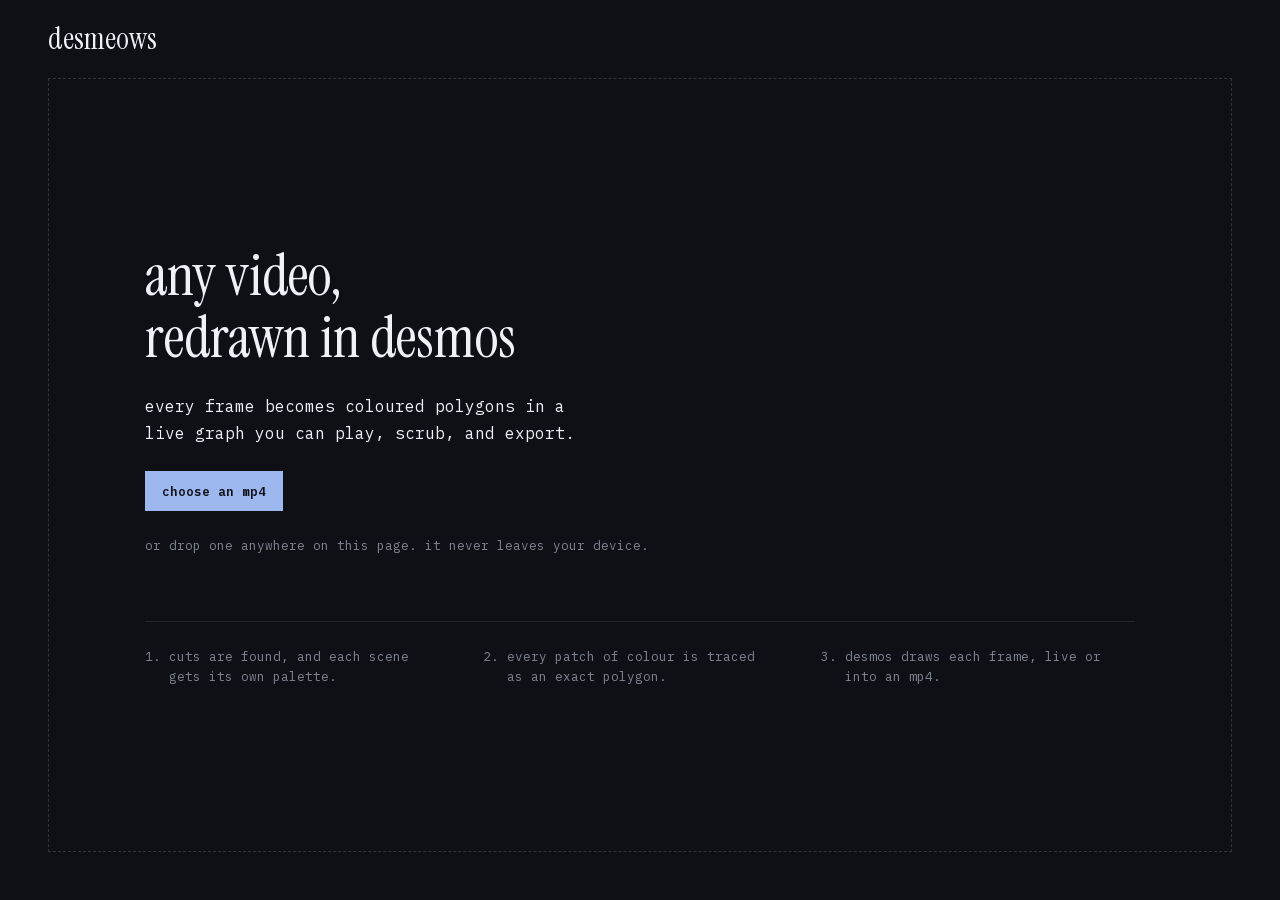
<file: web/index.html>
<!doctype html>
<html lang="en">
<head>
<meta charset="utf-8">
<meta name="viewport" content="width=device-width, initial-scale=1, viewport-fit=cover">
<title>desmeows</title>
<meta name="description" content="Redraw any video as coloured polygons in a live Desmos graph, then export it as an mp4. Runs in your browser.">
<meta name="theme-color" content="#0e1016">
<link rel="icon" href="favicon.svg" type="image/svg+xml">
<link rel="icon" href="favicon-32.png" type="image/png" sizes="32x32">
<link rel="apple-touch-icon" href="apple-touch-icon.png">
<link rel="stylesheet" href="app.css">
<!-- app.css @imports these two; fetched now, they don't wait for it -->
<link rel="preload" href="tokens.css" as="style">
<link rel="preload" href="base.css" as="style">
<!-- the first screen's faces; the symbols are for the progress rails, needed later -->
<link rel="preload" href="fonts/instrument-serif-400.woff2" as="font" type="font/woff2" crossorigin>
<link rel="preload" href="fonts/ibm-plex-mono-400.woff2" as="font" type="font/woff2" crossorigin>
<link rel="preload" href="fonts/ibm-plex-mono-600.woff2" as="font" type="font/woff2" crossorigin>
<link rel="preload" href="fonts/jetbrains-mono-symbols.woff2" as="font" type="font/woff2" crossorigin fetchpriority="low">
<script type="module" src="app.js"></script>
<!-- app.js's own imports, and mediabunny, which it awaits only once a file is chosen -->
<link rel="modulepreload" href="render.js">
<link rel="modulepreload" href="palette.js">
<link rel="modulepreload" href="vendor/mediabunny-1.65.2/mediabunny.min.mjs">
<!-- the tracing workers' module, fetched now so a trace's workers find it in the HTTP cache
     (in production they revalidate it, as Vercel's Age header leaves it stale; sw.js serves it
     once installed) -->
<link rel="modulepreload" href="frame-worker.js" fetchpriority="low">
<link rel="modulepreload" href="stabilise.js" fetchpriority="low">
<link rel="modulepreload" href="tracer.js" fetchpriority="low">
<!-- Desmos (about 1 MB, behind a redirect to the current v1.11.x) is the longest download and a
     trace waits for it, so it starts now, at low priority; app.js runs it once the page is up.
     The URL must be app.js's DESMOS_API exactly, or it is fetched twice. -->
<link rel="preload" href="https://www.desmos.com/api/v1.11/calculator.js?apiKey=dcb31709b452b1cf9dc26972add0fda6" as="script" fetchpriority="low">
</head>
<body data-state="empty">

<header class="bar">
  <a class="wordmark" href="./">desmeows</a>
  <div class="bar-file">
    <span class="file-name" id="file-name"></span>
    <button class="btn btn--quiet" id="new-video" type="button" hidden>new video</button>
  </div>
</header>

<main class="work" id="work">

  <section class="stage" aria-label="Video">
    <label class="drop" id="drop" for="file">
      <h1>any video, redrawn in desmos</h1>
      <p class="lead">every frame becomes coloured polygons in a live graph you can play, scrub, and export.</p>
      <span class="btn btn--primary drop-action">choose an mp4</span>
      <span class="drop-note"><span class="drop-pointer">or drop one anywhere on this page. </span>it never leaves your device.</span>
      <input class="visually-hidden" type="file" id="file" accept="video/mp4,video/quicktime,video/webm,.mp4,.mov,.webm,.m4v">
      <ol class="steps">
        <li>cuts are found, and each scene gets its own palette.</li>
        <li>every patch of colour is traced as an exact polygon.</li>
        <li>desmos draws each frame, live or into an mp4.</li>
      </ol>
    </label>

    <div class="screen" id="screen" hidden>
      <div class="frame" id="frame">
        <p class="frame-label frame-label--left" id="frame-label">source</p>
        <p class="frame-label frame-label--right num" id="frame-note" role="status"></p>
        <div class="calc" id="calc" role="group" aria-label="Desmos graph of the current frame"></div>
        <canvas class="reel" id="reel" aria-hidden="true"></canvas>
        <canvas class="source" id="source" role="img" aria-label="Source video frame"></canvas>
        <div class="credit-box" aria-hidden="true"><span class="credit-mark">desmeows</span></div>
      </div>
      <div class="transport" id="transport">
        <button class="icon-btn" id="play" type="button" aria-label="Play" disabled>
          <svg class="i-play" viewBox="0 0 16 16" aria-hidden="true"><path d="M4 2.5v11l9-5.5z"/></svg>
          <svg class="i-pause" viewBox="0 0 16 16" aria-hidden="true"><path d="M4 2.5h3v11H4zM9 2.5h3v11H9z"/></svg>
        </button>
        <input class="scrub" id="scrub" type="range" min="0" max="0" value="0" step="1" aria-label="Frame" disabled>
        <span class="time num" id="time">0:00.0 / 0:00.0</span>
        <button class="btn btn--quiet compare" id="compare" type="button" aria-pressed="false" disabled>hold to compare</button>
      </div>
    </div>
  </section>

  <aside class="sheet" id="sheet" aria-label="Settings" hidden>

    <section class="block" id="settings">
      <h2 class="head">trace</h2>

      <fieldset class="row">
        <legend>style</legend>
        <div class="seg" role="radiogroup">
          <label><input type="radio" name="style" value="paint" checked><span>paint</span></label>
          <label><input type="radio" name="style" value="lines"><span>lines</span></label>
        </div>
      </fieldset>

      <fieldset class="row">
        <legend>fidelity</legend>
        <div class="seg" role="radiogroup">
          <label><input type="radio" name="fidelity" value="draft"><span>draft</span></label>
          <label><input type="radio" name="fidelity" value="fine" checked><span>fine</span></label>
          <label><input type="radio" name="fidelity" value="max"><span>max</span></label>
          <label><input type="radio" name="fidelity" value="limit"><span>limit</span></label>
        </div>
        <p class="row-note" id="fidelity-note"></p>
      </fieldset>

      <fieldset class="row">
        <legend>frame rate</legend>
        <div class="seg" role="radiogroup" id="fps-seg">
          <label><input type="radio" name="fps" value="source" checked><span id="fps-source">source</span></label>
          <label><input type="radio" name="fps" value="24"><span>24</span></label>
          <label><input type="radio" name="fps" value="12"><span>12</span></label>
        </div>
      </fieldset>

      <div class="row" id="ink-row">
        <label class="switch" for="ink">
          <input type="checkbox" id="ink" role="switch" checked>
          <span class="switch-track" aria-hidden="true"></span>
          <span>ink lines over the paint</span>
        </label>
      </div>

      <div class="actions">
        <button class="btn btn--primary" id="trace" type="button">trace video</button>
        <button class="btn" id="stop" type="button" hidden>stop</button>
      </div>

      <div class="progress" id="progress" hidden>
        <p class="progress-line"><span id="progress-label" role="status">reading frames</span><span class="num" id="progress-figure">0</span></p>
        <p class="rail" aria-hidden="true"><span class="rail-done" id="meter"></span></p>
      </div>

      <p class="error" id="error" role="alert" hidden></p>
    </section>

    <section class="block" id="result" hidden>
      <h2 class="head">result</h2>
      <dl class="figures">
        <div><dt>frames</dt><dd class="num" id="r-frames"></dd></div>
        <div><dt>scenes</dt><dd class="num" id="r-scenes"></dd></div>
        <div><dt>shapes a frame</dt><dd class="num" id="r-shapes"></dd></div>
        <div><dt>vertices a frame</dt><dd class="num" id="r-verts"></dd></div>
      </dl>
      <p class="row-note" id="live-note"></p>
    </section>

    <section class="block" id="export" hidden>
      <h2 class="head">export</h2>
      <fieldset class="row">
        <legend>size</legend>
        <div class="seg" role="radiogroup" id="size-seg"></div>
      </fieldset>
      <fieldset class="row">
        <legend>drawn by</legend>
        <div class="seg" role="radiogroup">
          <label><input type="radio" name="renderer" value="direct" checked><span>direct</span></label>
          <label><input type="radio" name="renderer" value="desmos"><span>desmos</span></label>
        </div>
        <p class="row-note" id="renderer-note"></p>
      </fieldset>
      <div class="actions">
        <button class="btn btn--primary" id="export-mp4" type="button">export mp4</button>
        <button class="btn" id="save-page" type="button">save as page</button>
      </div>
      <div class="progress" id="export-progress" hidden>
        <p class="progress-line"><span id="export-label" role="status"></span><span class="num" id="export-figure">0</span></p>
        <p class="rail" aria-hidden="true"><span class="rail-done" id="export-meter"></span></p>
        <button class="btn btn--quiet" id="export-cancel" type="button">cancel export</button>
      </div>
      <p class="download" id="download" hidden></p>
    </section>

  </aside>
</main>

<div class="offscreen" aria-hidden="true"><div id="export-calc"></div></div>

<noscript><p class="noscript">desmeows traces video in your browser and needs javascript turned on.</p></noscript>
<script>
// Later visits, and this one's traces once it is installed, load from a stored copy of the app
// (sw.js). It is registered once this visit has fetched Desmos, so installing it copies files
// out of the browser cache rather than downloading them again alongside the page.
if ('serviceWorker' in navigator) {
  new PerformanceObserver((list, observer) => {
    if (!list.getEntries().some((e) => e.name.startsWith('https://www.desmos.com/api/'))) return;
    observer.disconnect();
    navigator.serviceWorker.register('sw.js', { updateViaCache: 'none' }).catch(() => {});
  }).observe({ type: 'resource', buffered: true });
}
</script>
</body>
</html>
</file>
<file: web/app.css>
/* Hallmark · checked: 2026-11-27 · genre: atmospheric · scope: app
 * floor: 0 FAIL · fixed: 5 (26a the Desmos graph took focus with no ring, made inert; 33 roles on the labelled stage canvas and graph; F4 one filled action once traced; F14 setting notes hold their height; F15 figures in the body face) · structural: 0 printed
 * also: hover styles only where hover exists; the pane hugs the picture; error beside its action; steps capped by column
 * finish-review: subagent · 5 findings · 5 resolved · gap: none
 * built: Hallmark · shape: app screen · theme: sarthak's site (by request: ../site/static/index.css, its palette, faces, heads and rails) · nav: a top bar, the name and the open file · signature: the live Desmos stage in a framed pane, held against the source frame · states: empty, reading, tracing, ready, exporting, error · axes: dark/high-contrast-serif/cool · posture: restrained · contrast: pass · redesign: polish · v2.0.0 */
/* Hallmark · answered F21 · the working screen opens at its h2 heads because the page's h1 lives on the empty screen it replaces */
@import url("./tokens.css");
@import url("./base.css");

:root {
  --bar-h: 64px;
  --sheet-w: 380px;
  --control-h: 40px;
  --label: 12.5px;
}

/* ---------- shell ---------- */

body { min-height: 100dvh; display: flex; flex-direction: column; font-size: 15px; line-height: 1.7; color: var(--color-ink-2); }
/* desktop: the tool is exactly one window tall; only the settings sheet scrolls */
@media (min-width: 60.01rem) { body { height: 100dvh; } }

.bar {
  display: flex; align-items: baseline; justify-content: space-between; gap: var(--space-lg);
  padding: var(--space-lg) var(--gutter) var(--space-md);
}
.wordmark {
  font-family: var(--font-display); font-size: var(--text-2xl); line-height: 1;
  color: var(--color-ink); text-decoration: none; white-space: nowrap;
}
@media (hover: hover) { .wordmark:hover { color: var(--color-ink); } }
.bar-file { display: flex; align-items: baseline; gap: var(--space-md); min-width: 0; }
.file-name { color: var(--color-muted); font-size: var(--label); white-space: nowrap; overflow: hidden; text-overflow: ellipsis; min-width: 0; }

.work { flex: 1; min-height: 0; display: grid; grid-template-columns: minmax(0, 1fr); grid-template-rows: minmax(0, 1fr); }
body:not([data-state="empty"]) .work { grid-template-columns: minmax(0, 1fr) var(--sheet-w); }

a { color: var(--color-ink-2); text-decoration-color: var(--color-faint); transition: color var(--dur-micro) var(--ease-out), text-decoration-color var(--dur-micro) var(--ease-out); }
@media (hover: hover) { a:hover { color: var(--color-ink); text-decoration-color: var(--color-ink-2); } }
a:active { color: var(--color-accent-2); }
::selection { background: var(--color-accent-soft); color: var(--color-paper); }

/* ---------- empty state ---------- */

.stage { display: flex; flex-direction: column; min-width: 0; min-height: 0; }

.drop {
  flex: 1; position: relative;
  display: flex; flex-direction: column; justify-content: center; align-items: flex-start; gap: var(--space-lg);
  margin: var(--space-xs) var(--gutter) var(--gutter); padding: var(--space-2xl) var(--space-3xl);
  border: var(--rule-hair) dashed var(--color-rule); cursor: pointer;
  transition: border-color var(--dur-micro) var(--ease-out), background-color var(--dur-micro) var(--ease-out);
}
@media (hover: hover) { body[data-state="empty"] .drop:hover { border-color: var(--color-accent-2); } }
body.dragging .drop { border-color: var(--color-accent-2); background: var(--color-hover); }
body:not([data-state="empty"]) .drop { display: none; }
.drop:focus-within { outline: 2px solid var(--color-focus); outline-offset: 3px; }

.drop h1 { max-width: 16ch; font-size: clamp(2.4rem, 5vw, 3.6rem); line-height: 1.08; color: var(--color-ink); }
.drop .lead { color: var(--color-ink); max-width: 46ch; font-size: var(--text-md); line-height: 1.7; }
.drop-note { color: var(--color-muted); font-size: var(--label); }

.steps {
  list-style: none; counter-reset: step; margin: var(--space-xl) 0 0; padding: var(--space-lg) 0 0;
  border-top: var(--rule-hair) solid var(--color-rule-soft); align-self: stretch;
  /* the columns keep their width on a wide screen; the rule above them runs the full box */
  display: grid; grid-template-columns: repeat(3, minmax(0, 21rem)); gap: var(--space-lg);
  color: var(--color-muted); font-size: var(--label); line-height: 1.6;
}
.steps li { counter-increment: step; display: grid; grid-template-columns: 3ch minmax(0, 1fr); max-width: 36ch; }
.steps li::before { content: counter(step) "."; }

/* ---------- stage: a framed pane, labels cut into its top edge ---------- */

.screen { flex: 1; min-height: 0; display: flex; flex-direction: column; gap: var(--space-md); padding: var(--space-md) var(--space-lg) var(--space-lg) var(--gutter); }

.frame {
  position: relative; flex: none;
  /* one column the width of the frame, whatever is in it (the picture must not size it, or the
     column grows round a picture wider than the frame), and one row the picture's height: the
     pane hugs the picture, and the height it has spare falls below the transport */
  display: grid; grid-template: auto / minmax(0, 1fr); place-items: center; padding: var(--space-md);
  border: var(--rule-hair) solid var(--color-rule);
}
.frame-label {
  position: absolute; top: 0; z-index: var(--z-raised); transform: translateY(-50%);
  margin: 0; padding: 0 1ch; background: var(--color-paper);
  font-size: var(--label); line-height: 1.5; white-space: nowrap;
}
.frame-label--left { left: 1.5ch; color: var(--color-ink-2); }
.frame-label--right { right: 1.5ch; color: var(--color-muted); }
body.comparing .frame-label--left { color: var(--color-warm); }

.calc, .source, .reel {
  grid-area: 1 / 1;
  /* --frame-h: the tallest the picture can be (app.js) */
  width: min(100%, calc(var(--frame-h, 100%) * var(--aspect, 1.7778)));
  aspect-ratio: var(--aspect, 1.7778);
}
/* Layers, bottom to top: the graph, the reel, the source (held to compare), the credit. The
   graph is isolated so Desmos's own positioned layers stay under the reel. */
.calc { isolation: isolate; }
.source { opacity: 0; z-index: var(--z-base); pointer-events: none; }
/* playback frames, drawn ahead by workers (reel.js), over the graph while things move */
.reel { z-index: var(--z-base); visibility: hidden; pointer-events: none; }
body.reeling .reel { visibility: visible; }

/* where the export's credit will sit, at the same size relative to the picture */
.credit-box {
  position: relative; grid-area: 1 / 1; z-index: var(--z-base); pointer-events: none;
  width: min(100%, calc(var(--frame-h, 100%) * var(--aspect, 1.7778)));
  aspect-ratio: var(--aspect, 1.7778);
  container-type: size; display: none;
}
body:is([data-state="ready"], [data-state="exporting"]):not(.comparing) .credit-box { display: block; }
.credit-mark {
  position: absolute; right: 3cqh; bottom: 3cqh;
  font: 400 3.4cqh/1 var(--font-display); color: var(--color-ink); opacity: 0.8;
  text-shadow: 0 0 0.25em var(--color-shade); white-space: nowrap;
}
body.comparing .source { opacity: 1; }

.transport { display: flex; align-items: center; gap: var(--space-md); min-height: var(--control-h); }
.scrub { flex: 1; min-width: 0; height: var(--control-h); accent-color: var(--color-accent-2); background: transparent; cursor: pointer; }
.scrub:disabled { cursor: not-allowed; opacity: 0.4; }
.time { color: var(--color-muted); font-size: var(--label); white-space: nowrap; }

.icon-btn {
  display: inline-grid; place-items: center; flex: none;
  width: var(--control-h); height: var(--control-h); padding: 0;
  border: var(--rule-hair) solid var(--color-rule); border-radius: 0;
  background: transparent; color: var(--color-ink); cursor: pointer;
  transition: border-color var(--dur-micro) var(--ease-out), background-color var(--dur-micro) var(--ease-out), color var(--dur-micro) var(--ease-out);
}
.icon-btn svg { width: 14px; height: 14px; fill: currentColor; }
.icon-btn .i-pause { display: none; }
body.playing .icon-btn .i-pause { display: block; }
body.playing .icon-btn .i-play { display: none; }
body.playing .icon-btn { color: var(--color-accent); border-color: var(--color-accent-2); }
@media (hover: hover) { .icon-btn:hover:not(:disabled) { border-color: var(--color-ink-2); background: var(--color-hover); } }
.icon-btn:active:not(:disabled) { color: var(--color-accent-2); }
.icon-btn:disabled { opacity: 0.4; cursor: not-allowed; }

/* ---------- controls ---------- */

.btn {
  position: relative; display: inline-flex; align-items: center; justify-content: center;
  min-height: var(--control-h); padding: 0 var(--space-md);
  border: var(--rule-hair) solid var(--color-rule); border-radius: 0;
  background: transparent; color: var(--color-ink);
  font: 400 var(--label)/1 var(--font-body); white-space: nowrap; cursor: pointer; text-decoration: none;
  transition: background-color var(--dur-micro) var(--ease-out), border-color var(--dur-micro) var(--ease-out), color var(--dur-micro) var(--ease-out);
}
.btn::after { content: ""; position: absolute; inset: -2px; } /* 44px hit target */
@media (hover: hover) { .btn:hover:not(:disabled) { border-color: var(--color-ink-2); background: var(--color-hover); } }
.btn:active:not(:disabled) { color: var(--color-accent-2); }
.btn:disabled { opacity: 0.4; cursor: not-allowed; }
.btn--primary { background: var(--color-accent); border-color: var(--color-accent); color: var(--color-accent-ink); font-weight: 600; }
@media (hover: hover) { .btn--primary:hover:not(:disabled) { background: var(--color-accent-soft); border-color: var(--color-accent-soft); color: var(--color-accent-ink); } }
.btn--primary:active:not(:disabled) { background: var(--color-accent-2); border-color: var(--color-accent-2); color: var(--color-accent-ink); }
.btn--quiet { border-color: transparent; color: var(--color-muted); padding: 0 var(--space-xs); }
@media (hover: hover) { .btn--quiet:hover:not(:disabled) { border-color: transparent; background: transparent; color: var(--color-ink); } }
.compare[aria-pressed="true"] { color: var(--color-warm); }

.btn:focus-visible, .icon-btn:focus-visible, .scrub:focus-visible, a:focus-visible { outline: 2px solid var(--color-focus); outline-offset: 3px; }

/* ---------- the sheet ---------- */

.sheet { overflow-y: auto; min-height: 0; padding: var(--space-md) var(--gutter) var(--space-xl) var(--space-md); }
.block { display: flex; flex-direction: column; gap: var(--space-md); }
.block + .block { margin-top: var(--space-xl); }

/* heads read like markdown, as on the site: "## name -------" */
.head {
  display: flex; align-items: baseline; gap: 1ch; max-width: none;
  font: 400 var(--text-section)/1.5 var(--font-body); color: var(--color-ink); white-space: nowrap;
}
.head::before { content: "##" / ""; color: var(--color-accent-2); }
.head::after { content: "[base64]" / ""; flex: 1; min-width: 0; overflow: hidden; color: var(--color-faint); }

.row { margin: 0; padding: 0; border: 0; min-width: 0; display: flex; flex-direction: column; gap: var(--space-xs); }
.row legend { padding: 0; margin-bottom: var(--space-xs); color: var(--color-muted); font-size: var(--label); }
.row-note { color: var(--color-muted); font-size: var(--label); line-height: 1.6; min-height: 1.6em; }

.seg { display: flex; }
.seg label { flex: 1; position: relative; }
.seg input { position: absolute; opacity: 0; width: 0; height: 0; }
.seg span {
  display: flex; align-items: center; justify-content: center;
  min-height: var(--control-h); padding: 0 var(--space-xs); margin-left: calc(-1 * var(--rule-hair));
  border: var(--rule-hair) solid var(--color-rule);
  color: var(--color-muted); font-size: var(--label); white-space: nowrap; cursor: pointer;
  transition: background-color var(--dur-micro) var(--ease-out), color var(--dur-micro) var(--ease-out), border-color var(--dur-micro) var(--ease-out);
}
.seg label:first-child span { margin-left: 0; }
@media (hover: hover) { .seg span:hover { color: var(--color-ink); background: var(--color-hover); } }
.seg input:checked + span { position: relative; z-index: var(--z-base); border-color: var(--color-accent-2); color: var(--color-ink); background: var(--color-hover); }
.seg input:focus-visible + span { outline: 2px solid var(--color-focus); outline-offset: 2px; z-index: var(--z-raised); }
.seg input:active + span { color: var(--color-accent-2); }
.seg input:disabled + span { opacity: 0.4; cursor: not-allowed; }

.switch { display: flex; align-items: center; gap: var(--space-sm); min-height: var(--control-h); cursor: pointer; color: var(--color-ink-2); font-size: var(--label); }
.switch input { position: absolute; opacity: 0; width: 0; height: 0; }
.switch-track {
  position: relative; flex: none; width: 34px; height: 18px;
  border: var(--rule-hair) solid var(--color-rule);
  transition: border-color var(--dur-micro) var(--ease-out), background-color var(--dur-micro) var(--ease-out);
}
.switch-track::after {
  content: ""; position: absolute; top: 3px; left: 3px; width: 10px; height: 10px;
  background: var(--color-muted);
  transition: transform var(--dur-short) var(--ease-out), background-color var(--dur-micro) var(--ease-out);
}
@media (hover: hover) { .switch:hover .switch-track { border-color: var(--color-ink-2); } }
.switch input:checked + .switch-track { border-color: var(--color-accent-2); }
.switch input:checked + .switch-track::after { transform: translateX(16px); background: var(--color-accent); }
.switch input:focus-visible + .switch-track { outline: 2px solid var(--color-focus); outline-offset: 3px; }
.switch input:active + .switch-track { background: var(--color-hover); }
.switch input:disabled + .switch-track { opacity: 0.4; cursor: not-allowed; }
body[data-style="lines"] #ink-row { display: none; }

.actions { display: flex; gap: var(--space-sm); flex-wrap: wrap; }
.actions .btn--primary { flex: 1; }

/* progress: a light rule, overdrawn in heavy rule up to now, like the site's player */
.progress { display: flex; flex-direction: column; gap: var(--space-2xs); }
.progress-line { display: flex; justify-content: space-between; gap: var(--space-md); color: var(--color-ink-2); font-size: var(--label); }
.progress-line .num { color: var(--color-muted); }
.rail { position: relative; overflow: hidden; white-space: nowrap; font-family: var(--font-art); font-size: var(--label); line-height: 1.2; color: var(--color-faint); }
.rail::before { content: "\2500\2500\2500\2500\2500\2500\2500\2500\2500\2500\2500\2500\2500\2500\2500\2500\2500\2500\2500\2500\2500\2500\2500\2500\2500\2500\2500\2500\2500\2500\2500\2500\2500\2500\2500\2500\2500\2500\2500\2500\2500\2500\2500\2500\2500\2500\2500\2500\2500\2500\2500\2500\2500\2500\2500\2500\2500\2500\2500\2500\2500\2500\2500\2500\2500\2500\2500\2500\2500\2500\2500\2500\2500\2500\2500\2500\2500\2500\2500\2500\2500\2500\2500\2500\2500\2500\2500\2500\2500\2500\2500\2500\2500\2500\2500\2500\2500\2500\2500\2500\2500\2500\2500\2500\2500\2500\2500\2500\2500\2500\2500\2500\2500\2500\2500\2500\2500\2500\2500\2500\2500\2500\2500\2500\2500\2500\2500\2500\2500\2500\2500\2500\2500\2500\2500\2500\2500\2500\2500\2500\2500\2500\2500\2500\2500\2500\2500\2500\2500\2500\2500\2500\2500\2500\2500\2500\2500\2500\2500\2500\2500\2500\2500\2500\2500\2500\2500\2500\2500\2500\2500\2500\2500\2500\2500\2500\2500\2500\2500\2500\2500\2500\2500\2500\2500\2500\2500\2500\2500\2500\2500\2500\2500\2500\2500\2500\2500\2500\2500\2500\2500\2500\2500\2500\2500\2500\2500\2500\2500\2500\2500\2500\2500\2500\2500\2500\2500\2500\2500\2500\2500\2500\2500\2500\2500\2500\2500\2500\2500\2500\2500\2500\2500\2500\2500\2500\2500\2500\2500\2500"; }
.rail-done { position: absolute; inset: 0 auto 0 0; width: calc(var(--progress, 0) * 100%); overflow: hidden; color: var(--color-accent-2); }
.rail-done::before { content: "\2501\2501\2501\2501\2501\2501\2501\2501\2501\2501\2501\2501\2501\2501\2501\2501\2501\2501\2501\2501\2501\2501\2501\2501\2501\2501\2501\2501\2501\2501\2501\2501\2501\2501\2501\2501\2501\2501\2501\2501\2501\2501\2501\2501\2501\2501\2501\2501\2501\2501\2501\2501\2501\2501\2501\2501\2501\2501\2501\2501\2501\2501\2501\2501\2501\2501\2501\2501\2501\2501\2501\2501\2501\2501\2501\2501\2501\2501\2501\2501\2501\2501\2501\2501\2501\2501\2501\2501\2501\2501\2501\2501\2501\2501\2501\2501\2501\2501\2501\2501\2501\2501\2501\2501\2501\2501\2501\2501\2501\2501\2501\2501\2501\2501\2501\2501\2501\2501\2501\2501\2501\2501\2501\2501\2501\2501\2501\2501\2501\2501\2501\2501\2501\2501\2501\2501\2501\2501\2501\2501\2501\2501\2501\2501\2501\2501\2501\2501\2501\2501\2501\2501\2501\2501\2501\2501\2501\2501\2501\2501\2501\2501\2501\2501\2501\2501\2501\2501\2501\2501\2501\2501\2501\2501\2501\2501\2501\2501\2501\2501\2501\2501\2501\2501\2501\2501\2501\2501\2501\2501\2501\2501\2501\2501\2501\2501\2501\2501\2501\2501\2501\2501\2501\2501\2501\2501\2501\2501\2501\2501\2501\2501\2501\2501\2501\2501\2501\2501\2501\2501\2501\2501\2501\2501\2501\2501\2501\2501\2501\2501\2501\2501\2501\2501\2501\2501\2501\2501\2501\2501"; }
.progress .btn { align-self: flex-start; margin-top: var(--space-xs); }

.error { color: var(--color-error); font-size: var(--label); }

.figures { margin: 0; display: grid; grid-template-columns: minmax(0, 1fr) minmax(0, 1fr); row-gap: var(--space-md); column-gap: var(--space-lg); }
.figures div { min-width: 0; }
.figures dt { color: var(--color-muted); font-size: var(--label); }
.figures dd { margin: 0; color: var(--color-ink); font-size: var(--text-lg); line-height: 1.3; font-variant-numeric: tabular-nums; }

.download { font-size: var(--label); color: var(--color-muted); }

.offscreen { position: fixed; left: -10000px; top: 0; width: 1px; height: 1px; overflow: hidden; }
.noscript { padding: var(--space-lg); }

/* ---------- touch and notches ---------- */

.compare { touch-action: none; user-select: none; -webkit-user-select: none; -webkit-touch-callout: none; }
#live-note:empty { display: none; }
/* notes that change with a setting keep their height, so the controls under them stay put */
#fidelity-note, #renderer-note { min-height: 2lh; }
@media (hover: none) { .drop-pointer { display: none; } }
.bar { padding-left: max(var(--gutter), env(safe-area-inset-left)); padding-right: max(var(--gutter), env(safe-area-inset-right)); }

/* ---------- smaller screens ---------- */

@media (max-width: 60rem) {
  body:not([data-state="empty"]) .work { grid-template-columns: minmax(0, 1fr); grid-template-rows: auto; }
  .frame { flex: none; padding: var(--space-sm) var(--space-xs) var(--space-xs); }
  /* the picture takes the full width, but a tall (portrait) video stops at about a third of
     the screen's height, so the pinned stage leaves room for the settings */
  .calc, .source, .reel, .credit-box { width: min(100%, calc(34svh * var(--aspect, 1.7778))); }
  .screen {
    padding: var(--space-md) max(var(--gutter), env(safe-area-inset-right)) var(--space-sm) max(var(--gutter), env(safe-area-inset-left));
  }
  .sheet {
    overflow: visible;
    padding: var(--space-lg) max(var(--gutter), env(safe-area-inset-right)) calc(var(--space-2xl) + env(safe-area-inset-bottom)) max(var(--gutter), env(safe-area-inset-left));
  }
  .drop { padding: var(--space-xl) var(--space-lg); }
}
/* on a phone held upright the graph stays pinned while the settings scroll under it */
@media (max-width: 60rem) and (min-height: 600px) {
  body:not([data-state="empty"]) .stage {
    position: sticky; top: 0; z-index: var(--z-sticky);
    background: var(--color-paper); border-bottom: var(--rule-hair) solid var(--color-rule-soft);
  }
}
@media (max-width: 40rem) {
  .steps { grid-template-columns: minmax(0, 1fr); gap: var(--space-xs); margin-top: var(--space-lg); }
  .drop { flex: none; justify-content: flex-start; margin-bottom: var(--space-lg); }
  .bar { padding-top: var(--space-md); }
  .transport { display: grid; grid-template-columns: auto minmax(0, 1fr) auto; column-gap: var(--space-sm); row-gap: 0; }
  .time { grid-column: 2; grid-row: 2; line-height: 1.2; }
}
</file>
<file: web/tokens.css>
/* Tokens taken from sarthak's site (../site/static/index.css): the space-blue ground, the
   suit's whites for ink, the earth's blues for structure, warm kept for what is live.
   Instrument Serif for the name and the one big head, IBM Plex Mono for everything else,
   and the JetBrains Mono symbol subset for the box-drawing rails. */

@font-face { font-display: swap; font-family: "IBM Plex Mono"; font-style: normal; font-weight: 400; src: url("./fonts/ibm-plex-mono-400.woff2") format("woff2"); }
@font-face { font-display: swap; font-family: "IBM Plex Mono"; font-style: normal; font-weight: 600; src: url("./fonts/ibm-plex-mono-600.woff2") format("woff2"); }
@font-face { font-display: swap; font-family: "Instrument Serif"; font-style: normal; font-weight: 400; src: url("./fonts/instrument-serif-400.woff2") format("woff2"); }
@font-face {
  font-display: swap; font-family: "JBM Symbols"; font-style: normal; font-weight: 400;
  src: url("./fonts/jetbrains-mono-symbols.woff2") format("woff2");
  unicode-range: U+0020, U+0023, U+0027, U+002A-002B, U+002E-002F, U+003A, U+005C, U+00B7, U+2022, U+03BB, U+2190-21FF, U+2500-25FF;
}

:root {
  color-scheme: dark;
  --space-3xs: 2px; --space-2xs: 4px; --space-xs: 8px; --space-sm: 12px; --space-md: 16px; --space-lg: 24px; --space-xl: 40px; --space-2xl: 64px; --space-3xl: 96px; --space-4xl: 144px;
  --text-xs: 0.75rem; --text-sm: 0.8125rem; --text-md: 1rem; --text-lg: 1.25rem; --text-xl: 1.45rem; --text-2xl: 1.9rem; --text-3xl: 2.4rem;
  --text-display-s: 1.45rem; --text-display: 1.9rem; --text-section: 1.25rem; --text-title: 1rem; --text-lead: 1rem;
  --ease-out: cubic-bezier(0.19, 1, 0.22, 1); --ease-in: cubic-bezier(0.7, 0, 0.84, 0); --ease-in-out: cubic-bezier(0.65, 0, 0.35, 1);
  --dur-micro: 150ms; --dur-short: 220ms; --dur-long: 420ms;
  --container: 1440px; --gutter: 48px; --gap-columns: 32px; --section-gap-s: 120px; --section-gap: 144px; --section-gap-l: 176px;
  --z-base: 1; --z-raised: 10; --z-dropdown: 100; --z-sticky: 200; --z-sticky-nav: 300; --z-modal: 400; --z-toast: 500; --z-tooltip: 600;

  --color-paper: #0e1016;
  --color-paper-2: #151821;
  --color-paper-3: #1b1f2a;
  --color-ink: #eef1f6;
  --color-ink-2: #b2b7c2;
  --color-muted: #7f8592;
  --color-faint: #525866;
  --color-rule: rgb(238 241 246 / 0.16);
  --color-rule-soft: rgb(238 241 246 / 0.09);
  --color-hover: rgb(238 241 246 / 0.04);
  --color-shade: rgb(6 7 10 / 0.55);
  --color-glow: rgb(238 241 246 / 0.6);
  --color-accent: #9db8ef;
  --color-accent-2: #6f8fcf;
  --color-accent-soft: #cfdcf8;
  --color-accent-ink: #0e1016;
  --color-warm: #e0bd92;
  --color-focus: #6f8fcf;
  --color-error: #d98c7a;
  --color-success: #9db8ef;

  --font-display: "Instrument Serif", Georgia, serif;
  --font-body: "IBM Plex Mono", ui-monospace, Menlo, monospace;
  --font-art: "JBM Symbols", ui-monospace, Menlo, monospace;
  --font-outlier: var(--font-display);

  --radius-card: 0; --radius-pill: 0; --rule-hair: 1px; --shadow-card: none;
  --tracking-display: 0; --display-weight: 400;
}
</file>
<file: web/base.css>
*, *::before, *::after { box-sizing: border-box; }
html, body { overflow-x: clip; }
html { scrollbar-color: var(--color-muted) var(--color-paper); scroll-padding-top: var(--space-3xl); }
body { margin: 0; background: var(--color-paper); color: var(--color-ink); font-family: var(--font-body); font-size: var(--text-md); line-height: 1.55; -webkit-font-smoothing: antialiased; caret-color: var(--color-accent); }
::selection { background: color-mix(in oklab, var(--color-accent) 35%, transparent); }
:focus-visible { outline: 2px solid var(--color-focus); outline-offset: 2px; }
a { color: inherit; text-decoration-thickness: 1px; text-underline-offset: 0.16em; }
h1, h2, h3 { margin: 0; font-family: var(--font-display); font-weight: var(--display-weight, 700); font-synthesis: none; letter-spacing: var(--tracking-display); line-height: 1.05; overflow-wrap: break-word; min-width: 0; text-wrap: balance; }
h1 { max-width: 20ch; font-size: var(--text-display); } h2 { max-width: 30ch; font-size: var(--text-section); } h3 { max-width: 40ch; font-size: var(--text-title); line-height: 1.2; }
.lead { font-size: var(--text-lead); line-height: 1.45; max-width: 52ch; }
p { margin: 0; text-wrap: pretty; }
p:not([class]) { max-width: 65ch; }
img, video { max-width: 100%; height: auto; display: block; }
svg { display: block; }
[hidden] { display: none !important; }
button, input, select, textarea { font: inherit; }
.container { width: 100%; max-width: var(--container); margin-inline: auto; padding-inline: var(--gutter); box-sizing: border-box; }
.num, .figure, td.num { font-variant-numeric: tabular-nums; }
.visually-hidden { position: absolute; width: 1px; height: 1px; overflow: hidden; clip-path: inset(50%); white-space: nowrap; }
[data-slot] { position: relative; overflow: hidden; background: linear-gradient(160deg, var(--color-paper-2, var(--color-paper)), var(--color-paper-3, var(--color-paper))); }
[data-slot] > img { position: absolute; inset: 0; width: 100%; height: 100%; object-fit: cover; z-index: 1; }
[data-slot]:has(> img) > :not(img):not([data-keep]) { display: none !important; }
@media (max-width: 60rem) { :root { --gutter: 24px; --section-gap-s: 80px; --section-gap: 96px; --section-gap-l: 120px; } }
@media (max-width: 40rem) { :root { --gutter: 16px; --section-gap-s: 56px; --section-gap: 72px; --section-gap-l: 96px; --gap-columns: 16px; } }
@media (prefers-reduced-motion: reduce) { *:not(.keep-motion), *:not(.keep-motion)::before, *:not(.keep-motion)::after { animation-duration: 0.01ms !important; animation-iteration-count: 1 !important; transition-duration: 0.01ms !important; scroll-behavior: auto !important; } }
/* photographs: mono high=-20 shad=-12 */
[data-slot] > img { filter: grayscale(1) contrast(1.18) brightness(0.97); }
</file>
